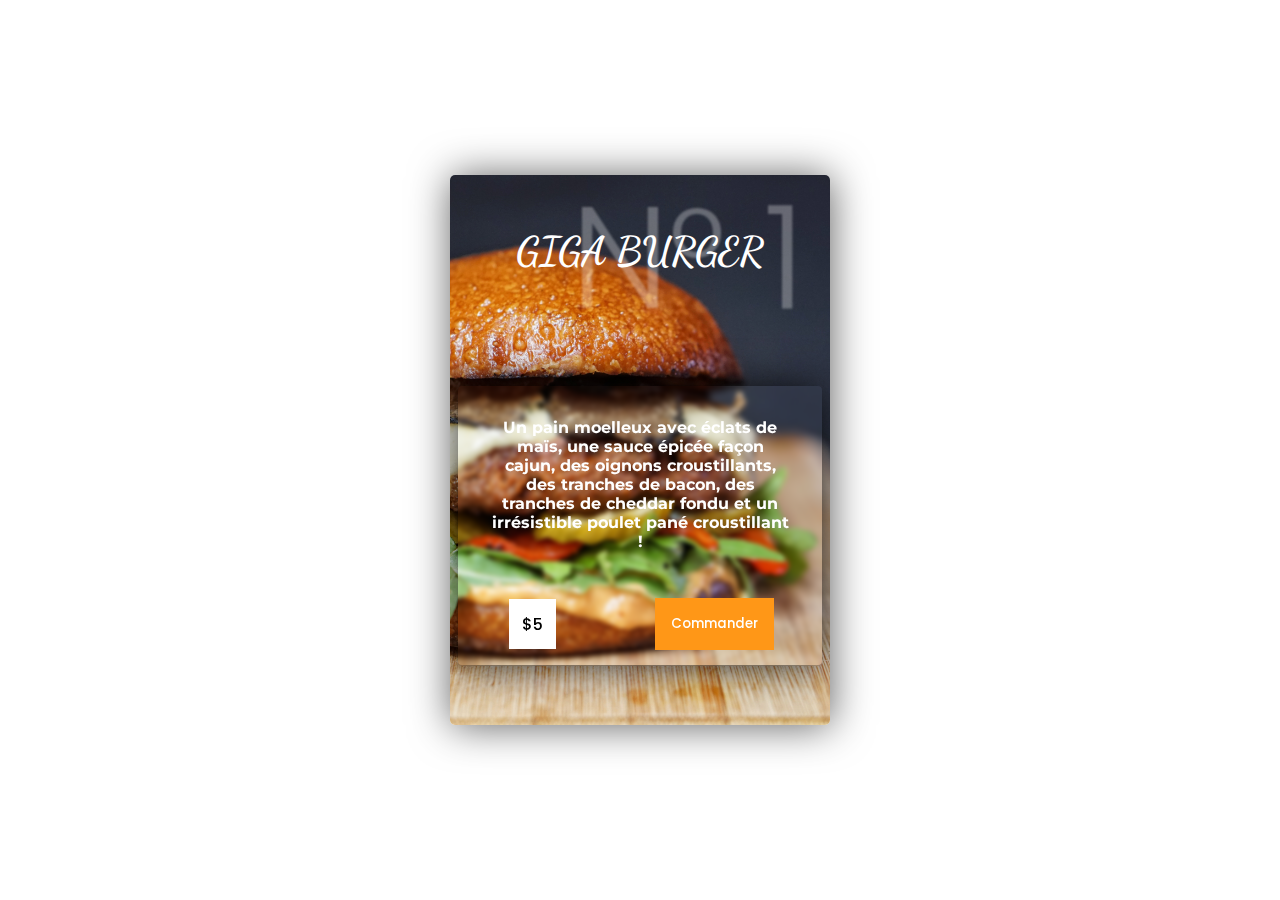
<file: Hamburger/index.html>
<!DOCTYPE html>
<html lang="en">
<head>
    <meta charset="UTF-8">
    <meta http-equiv="X-UA-Compatible" content="IE=edge">
    <meta name="viewport" content="width=device-width, initial-scale=1.0">
    <link rel="stylesheet" href="style.css">
    <title>HAMBURGER CARD</title>
</head>
<body>
    <div class="container">
        <div class="card">
            <h1>N° 1</h1>
            <h2>GIGA BURGER</h2>
            <div class="card-card">
                <div class="card-card-body">
                    <p>
                        Un pain moelleux avec éclats de maïs, une sauce épicée façon cajun, des oignons croustillants, des tranches de bacon, des tranches de cheddar fondu et un irrésistible poulet pané croustillant !
                    </p>
                </div>
                <div class="card-card-footer">
                    <span>$5</span>
                    <button>Commander</button>
                </div>
            </div>
        </div>
    </div>

    <!-- Effet magnifique du hover -->
    <script type="text/javascript" src="vanilla-tilt.js"></script>
    <script>
        VanillaTilt.init(document.querySelectorAll('.card'),
        {
            max: 25,
            speed: 400,
            "max-glare": 0.5,
        })
    </script>
</body>
</html>
</file>
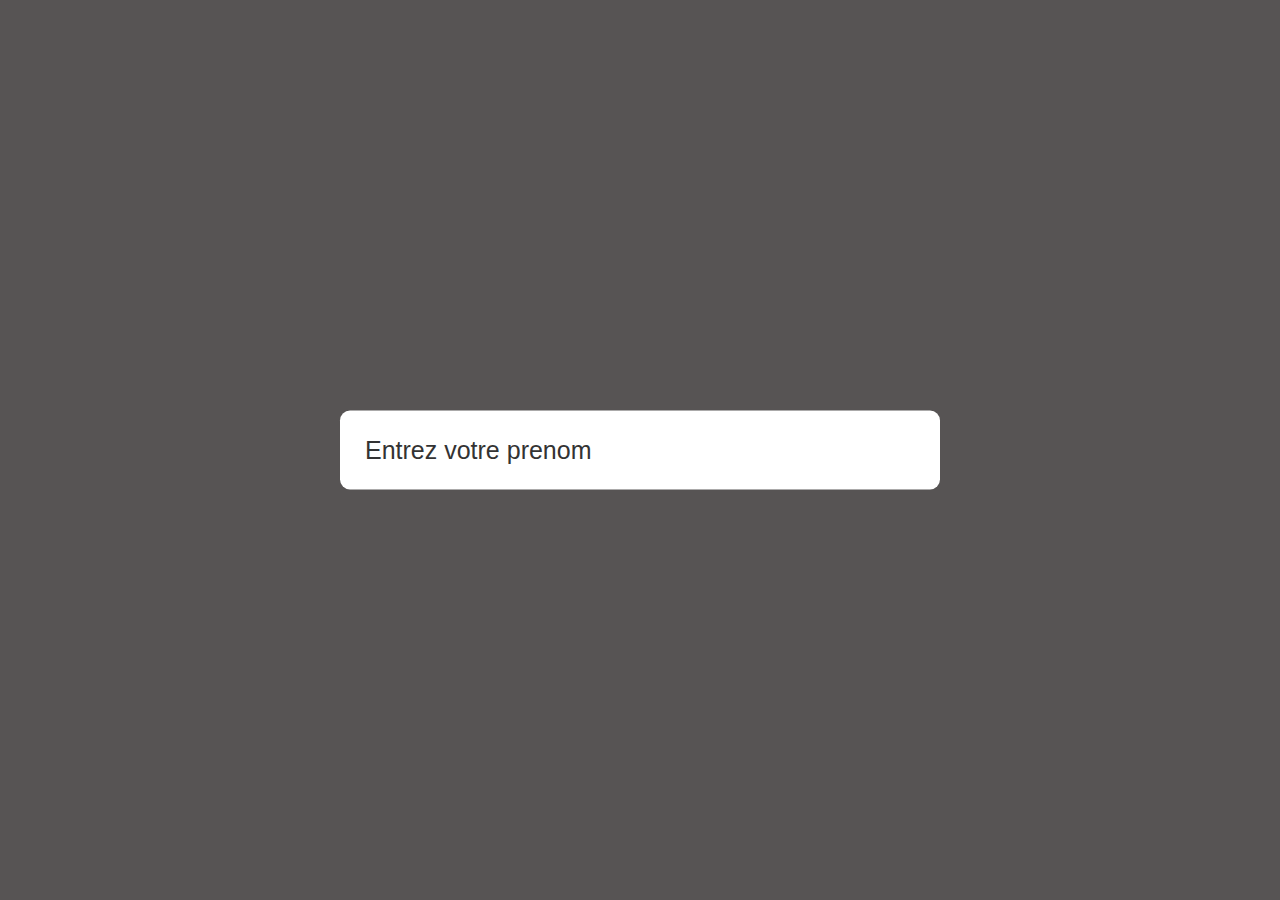
<file: InputEffect/index.html>
<!DOCTYPE html>
<html lang="en">
<head>
    <meta charset="UTF-8">
    <meta http-equiv="X-UA-Compatible" content="IE=edge">
    <meta name="viewport" content="width=device-width, initial-scale=1.0">
    <link rel="stylesheet" href="style.css">
    <script src="app.js" defer></script>
    <title>Input Effect</title>
</head>
<body>
    <div class="inpwrap">
        <label for="name">Entrez votre prenom</label>
        <input type="text" class="inp-anim" id="name">
        <span>Les chiffres sont interdits !</span>
    </div>
</body>
</html>
</file>
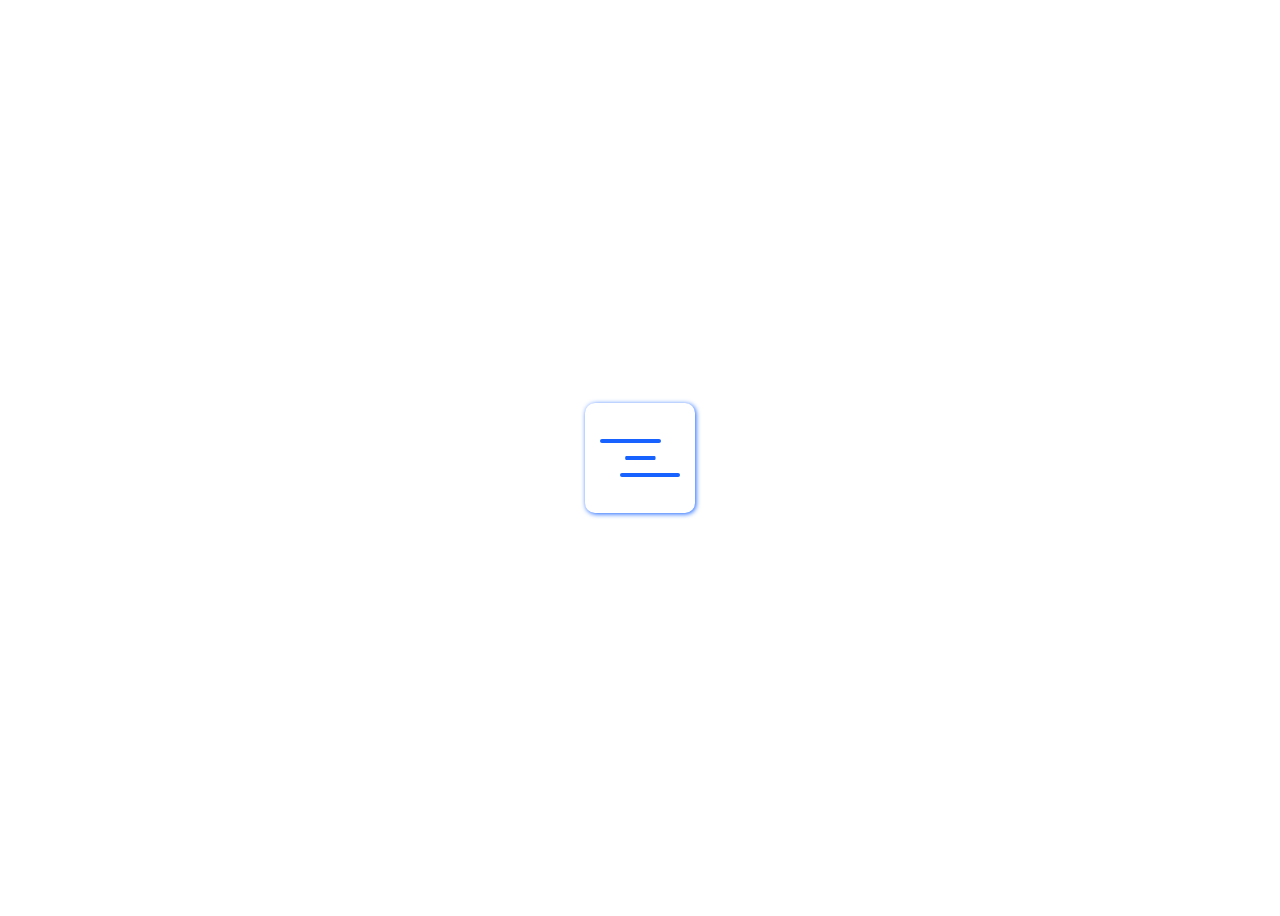
<file: index1.html>
<!DOCTYPE html>
<html lang="en">
<head>
    <meta charset="UTF-8">
    <meta http-equiv="X-UA-Compatible" content="IE=edge">
    <meta name="viewport" content="width=device-width, initial-scale=1.0">
    <title>FIRST</title>
    <style>
        body{
            height: 100vh;
            display: flex;
            justify-content: center;
            align-items: center;
        }
        .container{position: relative;
            display: flex;
            justify-content: center;
            align-items: center;
            width: 110px;
            height: 110px;
            box-shadow: 1px 1px 5px #1863ff;
            outline: none;
            border-radius: 10px;
            cursor: pointer;
            overflow: hidden;
        }
        .container span{
            position: absolute;
            border-radius: 4px;
            height: 4px;
            width: 55%;
            background: #1863ff;
        }
        .container span:first-child{
            transform: translateY(-17px);
            left: 15px;
            transition: transform .5s ease-in-out;
        }
        .container.active span:first-child{
            transform: translateX(10px) rotate(45deg);
        }
        .container span:nth-child(2){
            transform: scaleX(0.5);
            transition: transform .5s ease-in-out;
        }
        .container.active span:nth-child(2){
            transform: translateX(150%);
        }
        .container span:last-child{
            transform: translateY(17px);
            right: 15px;
            transition: transform .5s ease-in-out;
        }
        .container.active span:last-child{
            transform: translateX(-10px) rotate(-45deg);
        }
    </style>
</head>
<body>
    <div class="container">
        <span></span>
        <span></span>
        <span></span>
    </div>
    <script>
        let container = document.querySelector('.container');
        container.addEventListener('click', () => {
            container.classList.toggle('active');
        })
    </script>    
</body>
</html>
</file>
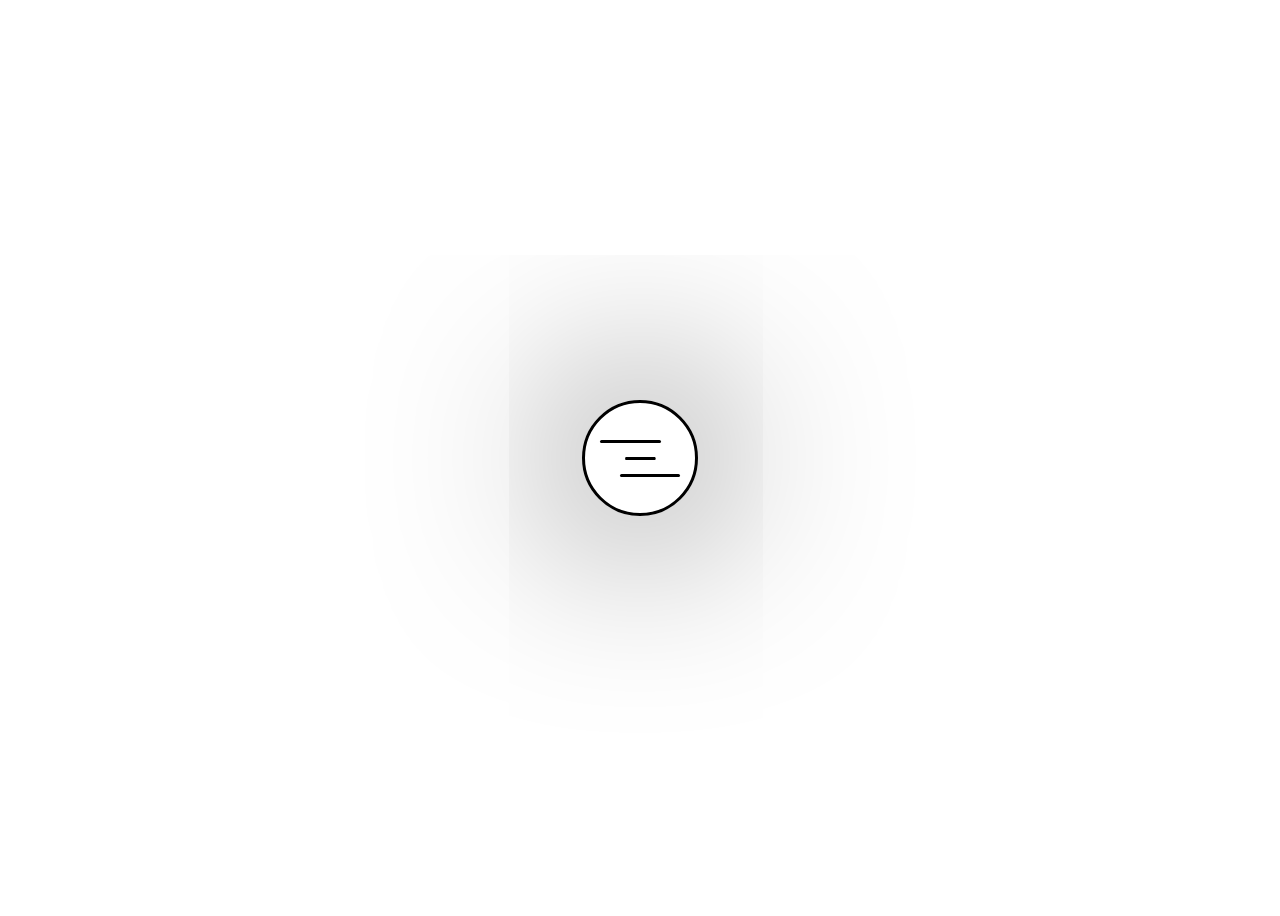
<file: index2.html>
<!DOCTYPE html>
<html lang="en">
<head>
    <meta charset="UTF-8">
    <meta http-equiv="X-UA-Compatible" content="IE=edge">
    <meta name="viewport" content="width=device-width, initial-scale=1.0">
    <title>SECOND</title>
    <style>
        body{
            height: 100vh;
            display: flex;
            justify-content: center;
            align-items: center;
        }
        .container{
            position: relative;
            display: flex;
            justify-content: center;
            align-items: center;
            width: 110px;
            height: 110px;
            box-shadow: 0px 0px 200px #000000;
            border: solid 3px #000;
            outline: none;
            border-radius: 50%;
            cursor: pointer;
            overflow: hidden;
            transition: transform 1.7s cubic-bezier(0.175, 0.885, 0.32, 1.275);
        }
        .container.active{
            transform: rotate(360deg);
        }
        .container span{
            position: absolute;
            border-radius: 4px;
            height: 3px;
            width: 55%;
            background: #000000;
        }
        .container span:first-child{
            transform: translateY(-17px);
            left: 15px;
            transition: transform .5s ease-in-out;
        }
        .container.active span:first-child{
            transform: translateX(10px) rotate(45deg);
        }
        .container span:nth-child(2){
            transform: scaleX(0.5);
            transition: transform .5s ease-in-out;
        }
        .container.active span:nth-child(2){
            transform: translateX(150%);
        }
        .container span:last-child{
            transform: translateY(17px);
            right: 15px;
            transition: transform .5s ease-in-out;
        }
        .container.active span:last-child{
            transform: translateX(-10px) rotate(-45deg);
        }
    </style>
</head>
<body>
    <div class="container">
        <span></span>
        <span></span>
        <span></span>
    </div>
    <script>
        let container = document.querySelector('.container');
        container.addEventListener('click', () => {
            container.classList.toggle('active');
        })
    </script>    
</body>
</html>
</file>
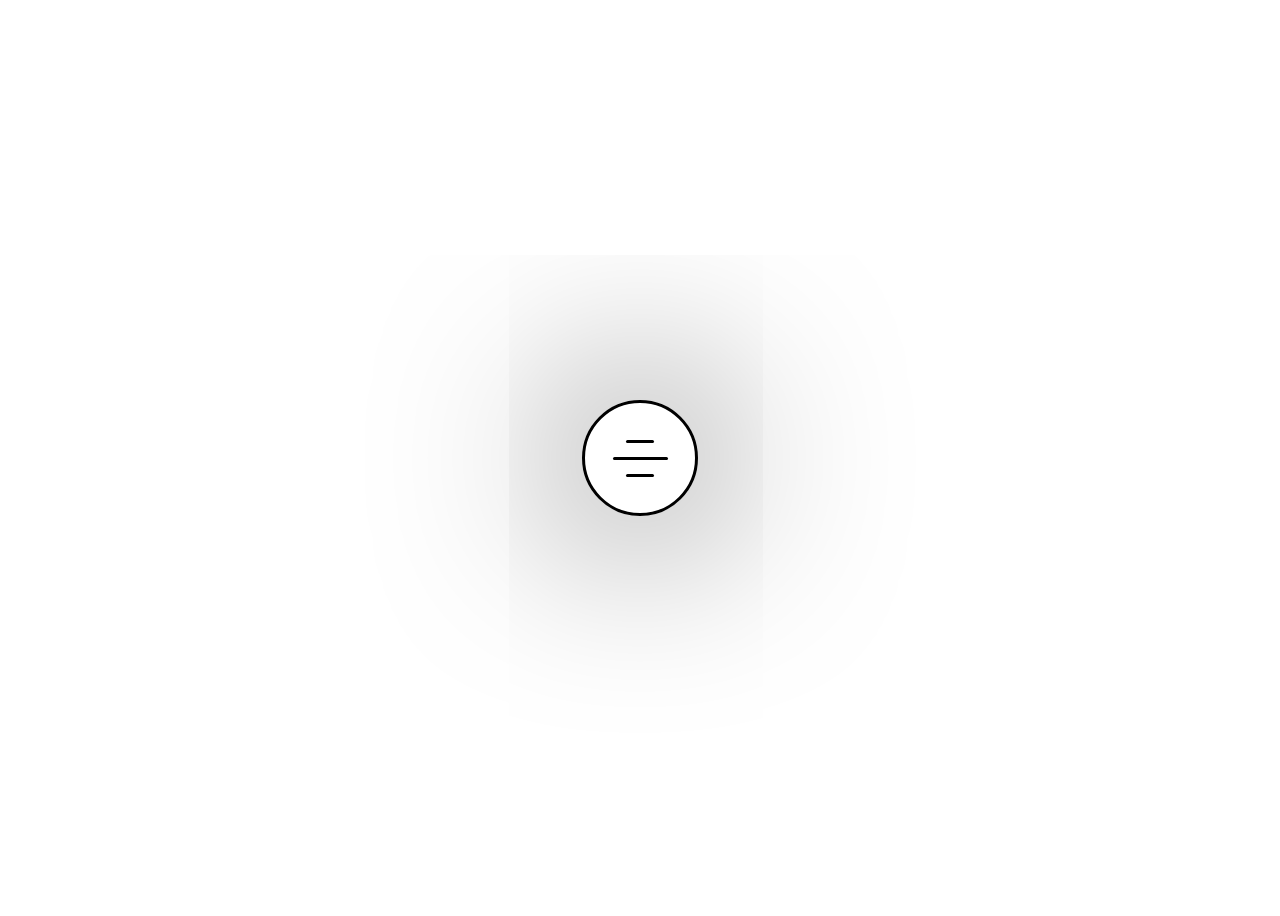
<file: index3.html>
<!DOCTYPE html>
<html lang="en">
<head>
    <meta charset="UTF-8">
    <meta http-equiv="X-UA-Compatible" content="IE=edge">
    <meta name="viewport" content="width=device-width, initial-scale=1.0">
    <title>SECOND</title>
    <style>
        body{
            height: 100vh;
            display: flex;
            justify-content: center;
            align-items: center;
        }
        .container{
            position: relative;
            display: flex;
            justify-content: center;
            align-items: center;
            width: 110px;
            height: 110px;
            box-shadow: 0px 0px 200px #000000;
            border: solid 3px #000;
            outline: none;
            border-radius: 50%;
            cursor: pointer;
            overflow: hidden;
            transition: transform .5s ease-in-out;
            transition-delay: .5s;
        }
        .container.active{
            transform: rotate(45deg);
        }
        .container span{
            position: absolute;
            border-radius: 4px;
            height: 3px;
            width: 50%;
            background: #000000;
        }
        .container span:first-child{
            transform: translateY(-17px);
            width: 25%;
            /* left: 15px; */
            transition: transform .5s ease-in-out;
        }
        .container.active span:first-child{
            transform: translateX(-10px) rotate(360deg) scaleX(1.4);
        }
        .container span:nth-child(2){ 
            transition: transform .5s ease-in-out;
        }
        .container.active span:nth-child(2){
            transform: translateX(150%);
        }
        .container span:nth-child(3){ 
            transform: translateY(-110px) rotate(90deg);
            background: #000000;
            transition: transform .5s ease-in-out;
        }
        .container.active span:nth-child(3){
            transform: translateY(0) rotate(90deg);
        }
        .container span:last-child{
            transform: translateY(17px);
            width: 25%;
            /* right: 15px; */
            transition: transform .5s ease-in-out;
        }
        .container.active span:last-child{
            transform: translateX(10px) rotate(-360deg) scaleX(1.4);
        }
    </style>
</head>
<body>
    <div class="container">
        <span></span>
        <span></span>
        <span></span>
        <span></span>
    </div>
    <script>
        let container = document.querySelector('.container');
        container.addEventListener('click', () => {
            container.classList.toggle('active');
        })
    </script>    
</body>
</html>
</file>
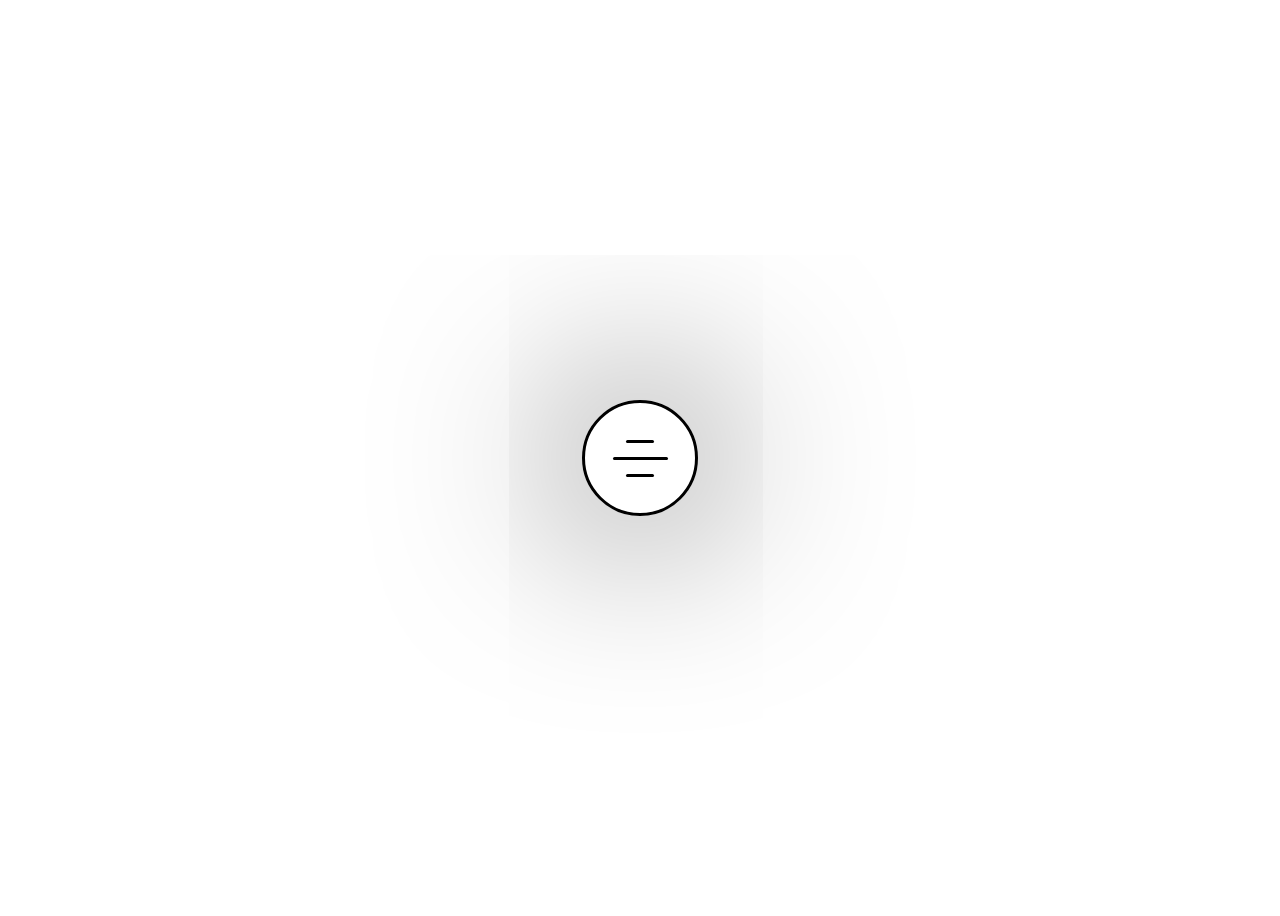
<file: index4.html>
<!DOCTYPE html>
<html lang="en">
<head>
    <meta charset="UTF-8">
    <meta http-equiv="X-UA-Compatible" content="IE=edge">
    <meta name="viewport" content="width=device-width, initial-scale=1.0">
    <title>BURGER ANIMATION</title>
    <style>
        body{
            height: 100vh;
            display: flex;
            justify-content: center;
            align-items: center;
        }
        .container{
            position: relative;
            display: flex;
            justify-content: center;
            align-items: center;
            width: 110px;
            height: 110px;
            box-shadow: 0px 0px 200px #000000;
            border: solid 3px #000;
            outline: none;
            border-radius: 50%;
            cursor: pointer;
            overflow: hidden;
            transition: transform 1s ease-in-out;
            /* transition-delay: .5s; */
        }
        .container.active{
            transform: rotate(360deg);
        }
        .container span{
            position: absolute;
            border-radius: 4px;
            height: 3px;
            width: 50%;
            background: #000000;
        }
        .container span:first-child{
            transform: translateY(-17px);
            width: 25%;
            /* left: 15px; */
            transition: transform .5s ease-in-out;
        }
        .container.active span:first-child{
            transform: translateX(-110px);
        }
        .container span:nth-child(2){ 
            transition: transform .5s ease-in-out;
        }
        .container.active span:nth-child(2){
            transform: rotate(45deg);
        }
        .container span:nth-child(3){ 
            transform: translate(110px, -110px) rotate(-45deg);
            background: #000000;
            transition: transform .5s ease-in-out;
        }
        .container.active span:nth-child(3){
            transform: translate(0) rotate(-45deg);
        }
        .container span:last-child{
            transform: translateY(17px);
            width: 25%;
            /* right: 15px; */
            transition: transform .5s ease-in-out;
        }
        .container.active span:last-child{
            transform: translateX(110px);
        }
    </style>
</head>
<body>
    <div class="container">
        <span></span>
        <span></span>
        <span></span>
        <span></span>
    </div>
    <script>
        let container = document.querySelector('.container');
        container.addEventListener('click', () => {
            container.classList.toggle('active');
        })
    </script>    
</body>
</html>
</file>
<file: Hamburger/style.css>
@import url("https://fonts.googleapis.com/css2?family=Poppins:wght@300;500;600;700&display=swap");
@import url("https://fonts.googleapis.com/css2?family=Dancing+Script:wght@700&display=swap");
@import url("https://fonts.googleapis.com/css2?family=Montserrat:ital,wght@1,200&display=swap");
*, ::before, ::after {
  -webkit-box-sizing: border-box;
          box-sizing: border-box;
  font-family: 'Poppins', sans-serif;
  font-weight: 300;
  margin: 0;
  padding: 0;
}

.container {
  height: 100vh;
  display: -webkit-box;
  display: -ms-flexbox;
  display: flex;
  -webkit-box-pack: center;
      -ms-flex-pack: center;
          justify-content: center;
  -webkit-box-align: center;
      -ms-flex-align: center;
          align-items: center;
}

.container .card {
  position: relative;
  display: -webkit-box;
  display: -ms-flexbox;
  display: flex;
  -ms-flex-pack: distribute;
      justify-content: space-around;
  -webkit-box-align: center;
      -ms-flex-align: center;
          align-items: center;
  -webkit-box-orient: vertical;
  -webkit-box-direction: normal;
      -ms-flex-direction: column;
          flex-direction: column;
  overflow: hidden;
  height: 550px;
  width: 380px;
  border-radius: 5px;
  outline: none;
  overflow: hidden;
  -webkit-box-shadow: 1px 1px 40px #000000a1;
          box-shadow: 1px 1px 40px #000000a1;
  background-image: url(img/burger-bg.jpg);
  background-position: center;
  background-size: cover;
  cursor: pointer;
  -webkit-transition: background-image s ease;
  transition: background-image s ease;
}

.container .card h1 {
  position: absolute;
  top: -25px;
  right: 25px;
  font-size: 9em;
  color: rgba(255, 255, 255, 0.3);
  pointer-events: none;
  -webkit-filter: blur(1px);
          filter: blur(1px);
}

.container .card h2 {
  font-weight: 700;
  font-size: 40px;
  color: #fff;
  font-family: 'Dancing Script', cursive;
}

.container .card-card {
  display: -webkit-box;
  display: -ms-flexbox;
  display: flex;
  -webkit-box-pack: center;
      -ms-flex-pack: center;
          justify-content: center;
  -webkit-box-align: center;
      -ms-flex-align: center;
          align-items: center;
  -webkit-box-orient: vertical;
  -webkit-box-direction: normal;
      -ms-flex-direction: column;
          flex-direction: column;
  -webkit-box-shadow: 1px 1px 40px #000000d3;
          box-shadow: 1px 1px 40px #000000d3;
  margin: 0.5rem;
  border-radius: 4px;
  -webkit-backdrop-filter: blur(2px);
          backdrop-filter: blur(2px);
}

.container .card-card-body p {
  text-align: center;
  margin: 1rem;
  padding: 1rem;
  font-weight: bold;
  color: white;
  font-family: 'Montserrat', sans-serif;
}

.container .card-card-footer {
  width: 100%;
  display: -webkit-box;
  display: -ms-flexbox;
  display: flex;
  -ms-flex-pack: distribute;
      justify-content: space-around;
  -webkit-box-align: center;
      -ms-flex-align: center;
          align-items: center;
}

.container .card-card-footer span {
  padding: 0.8rem;
  margin: 1em;
  font-weight: 500;
  background: #fff;
  -webkit-transition: all .4s ease-in-out;
  transition: all .4s ease-in-out;
}

.container .card-card-footer span:hover {
  background: #000;
  color: #fff;
}

.container .card-card-footer button {
  position: relative;
  background: #ff9717;
  border: none;
  padding: 1rem;
  margin: 1em;
  font-weight: 500;
  color: #fff;
  overflow: hidden;
  cursor: pointer;
}

.container .card-card-footer button::before {
  content: '';
  position: absolute;
  top: 50%;
  -webkit-transform: translate(100%, -50%);
          transform: translate(100%, -50%);
  height: 200%;
  width: 110%;
  -webkit-transition: all .4s ease-in-out;
  transition: all .4s ease-in-out;
  cursor: pointer;
}

.container .card-card-footer button:hover::before {
  -webkit-transform: translate(-18%, -50%);
          transform: translate(-18%, -50%);
  background: #ffffff57;
}
/*# sourceMappingURL=style.css.map */
</file>
<file: InputEffect/style.css>
*, ::before, ::after {
  -webkit-box-sizing: border-box;
          box-sizing: border-box;
  margin: 0;
  padding: 0;
}

body {
  font-family: Arial, Melvetica, sans-serif;
  background: #575454;
}

.inpwrap {
  width: 70%;
  max-width: 600px;
  position: absolute;
  top: 50%;
  left: 50%;
  -webkit-transform: translate(-50%, -50%);
          transform: translate(-50%, -50%);
}

.inpwrap span {
  position: absolute;
  left: 5px;
  top: 90px;
  color: red;
  font-weight: bold;
  display: none;
}

.inpwrap .inp-anim {
  width: 100%;
  padding: 25px;
  border: none;
  outline: none;
  border-radius: 10px;
  font-size: 25px;
  -webkit-transition: border .2s ease-out;
  transition: border .2s ease-out;
}

.inpwrap label {
  font-size: 25px;
  position: absolute;
  color: #333;
  top: 50%;
  -webkit-transform: translateY(-50%);
          transform: translateY(-50%);
  padding-left: 25px;
  -webkit-transition: all .3s ease-out;
  transition: all .3s ease-out;
}

.inpwrap:focus-within label {
  top: -24px;
  padding-left: 2px;
  color: #e2aa0f;
}

.inpwrap.active-input label {
  top: -24px;
  padding-left: 2px;
  color: #10cc84;
}

.inpwrap:focus-within .inp-anim {
  border: 2px solid #e2aa0f;
}

.inpwrap.active-input .inp-anim {
  border: 2px solid #10cc84;
}

.inpwrap .erreur {
  border: 2px solid #e20f0f !important;
}

.inpwrap .visible {
  display: block !important;
}

.inpwrap .red {
  color: #e20f0f !important;
}
/*# sourceMappingURL=style.css.map */
</file>
